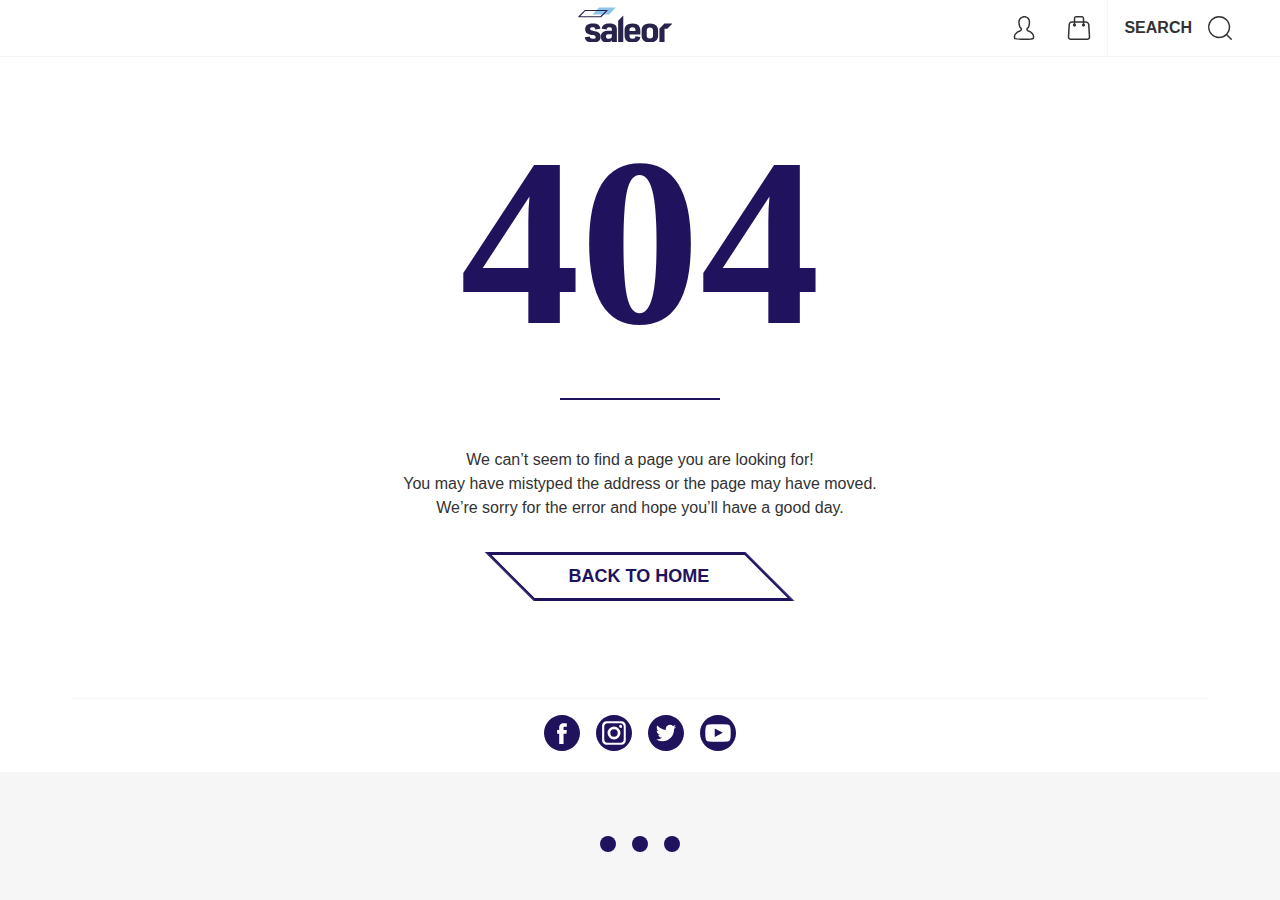
<file: index.html>
<!DOCTYPE html>
<html>
  <head>
    <meta charset="UTF-8" />
    <title>Saleor</title>
    <meta name="viewport" content="width=device-width, initial-scale=1.0" />
    <link rel="preconnect" href="https://testing-delme.herokuapp.com/graphql/" />
    <link
      rel="preconnect"
      href="https://rsms.me/inter/inter.css"
      rel="stylesheet"
    />
    <script>
      if (window.Cypress) {
        window.__REACT_DEVTOOLS_GLOBAL_HOOK__ =
          window.parent.__REACT_DEVTOOLS_GLOBAL_HOOK__;
      }
    </script>
  <link rel="shortcut icon" href="/images/favicons/favicon.ico"><link rel="icon" type="image/png" sizes="16x16" href="/images/favicons/favicon-16x16.png"><link rel="icon" type="image/png" sizes="32x32" href="/images/favicons/favicon-32x32.png"><link rel="manifest" href="/images/favicons/manifest.json"><meta name="mobile-web-app-capable" content="yes"><meta name="theme-color" content="#ddd"><meta name="application-name" content="Saleor"><link rel="apple-touch-icon" sizes="57x57" href="/images/favicons/apple-touch-icon-57x57.png"><link rel="apple-touch-icon" sizes="60x60" href="/images/favicons/apple-touch-icon-60x60.png"><link rel="apple-touch-icon" sizes="72x72" href="/images/favicons/apple-touch-icon-72x72.png"><link rel="apple-touch-icon" sizes="76x76" href="/images/favicons/apple-touch-icon-76x76.png"><link rel="apple-touch-icon" sizes="114x114" href="/images/favicons/apple-touch-icon-114x114.png"><link rel="apple-touch-icon" sizes="120x120" href="/images/favicons/apple-touch-icon-120x120.png"><link rel="apple-touch-icon" sizes="144x144" href="/images/favicons/apple-touch-icon-144x144.png"><link rel="apple-touch-icon" sizes="152x152" href="/images/favicons/apple-touch-icon-152x152.png"><link rel="apple-touch-icon" sizes="167x167" href="/images/favicons/apple-touch-icon-167x167.png"><link rel="apple-touch-icon" sizes="180x180" href="/images/favicons/apple-touch-icon-180x180.png"><link rel="apple-touch-icon" sizes="1024x1024" href="/images/favicons/apple-touch-icon-1024x1024.png"><meta name="apple-mobile-web-app-capable" content="yes"><meta name="apple-mobile-web-app-status-bar-style" content="black-translucent"><meta name="apple-mobile-web-app-title" content="Saleor"><link rel="apple-touch-startup-image" media="(device-width: 320px) and (device-height: 480px) and (-webkit-device-pixel-ratio: 1)" href="/images/favicons/apple-touch-startup-image-320x460.png"><link rel="apple-touch-startup-image" media="(device-width: 320px) and (device-height: 480px) and (-webkit-device-pixel-ratio: 2)" href="/images/favicons/apple-touch-startup-image-640x920.png"><link rel="apple-touch-startup-image" media="(device-width: 320px) and (device-height: 568px) and (-webkit-device-pixel-ratio: 2)" href="/images/favicons/apple-touch-startup-image-640x1096.png"><link rel="apple-touch-startup-image" media="(device-width: 375px) and (device-height: 667px) and (-webkit-device-pixel-ratio: 2)" href="/images/favicons/apple-touch-startup-image-750x1294.png"><link rel="apple-touch-startup-image" media="(device-width: 414px) and (device-height: 736px) and (orientation: landscape) and (-webkit-device-pixel-ratio: 3)" href="/images/favicons/apple-touch-startup-image-1182x2208.png"><link rel="apple-touch-startup-image" media="(device-width: 414px) and (device-height: 736px) and (orientation: portrait) and (-webkit-device-pixel-ratio: 3)" href="/images/favicons/apple-touch-startup-image-1242x2148.png"><link rel="apple-touch-startup-image" media="(device-width: 768px) and (device-height: 1024px) and (orientation: landscape) and (-webkit-device-pixel-ratio: 1)" href="/images/favicons/apple-touch-startup-image-748x1024.png"><link rel="apple-touch-startup-image" media="(device-width: 768px) and (device-height: 1024px) and (orientation: portrait) and (-webkit-device-pixel-ratio: 1)" href="/images/favicons/apple-touch-startup-image-768x1004.png"><link rel="apple-touch-startup-image" media="(device-width: 768px) and (device-height: 1024px) and (orientation: landscape) and (-webkit-device-pixel-ratio: 2)" href="/images/favicons/apple-touch-startup-image-1496x2048.png"><link rel="apple-touch-startup-image" media="(device-width: 768px) and (device-height: 1024px) and (orientation: portrait) and (-webkit-device-pixel-ratio: 2)" href="/images/favicons/apple-touch-startup-image-1536x2008.png"><link rel="icon" type="image/png" sizes="228x228" href="/images/favicons/coast-228x228.png"><meta name="msapplication-TileColor" content="#ddd"><meta name="msapplication-TileImage" content="/images/favicons/mstile-144x144.png"><meta name="msapplication-config" content="/images/favicons/browserconfig.xml"><link rel="yandex-tableau-widget" href="/images/favicons/yandex-browser-manifest.json"><link href="/app.efc6f837e52ebf80128b.css" rel="stylesheet"></head>

  <body>
    <div id="root"></div>
    <div id="modal-root"></div>
  <script type="text/javascript" src="/js/app.94bca0d6c84131d624f2.js"></script></body>
</html>
</file>
<file: app.efc6f837e52ebf80128b.css>
button.button{background-color:#51e9d2;transform:skew(45deg);padding:0.9rem 3.7rem;border:none;box-shadow:-5px 5px 14px 0px rgba(0,0,0,0.2);transition:.3s;outline:none;font-family:"Inter",sans-serif;cursor:pointer}@media (max-width: 540px){button.button{padding:0.9rem 1rem;width:88%;max-width:88%}}button.button>span{display:inline-block;color:#fff;font-size:1.125rem;text-transform:uppercase;font-weight:600;line-height:1.25rem;transform:skew(-45deg)}button.button:hover{background-color:#55c4b3}button.button:active{box-shadow:-3px 3px 14px 0px rgba(129,67,67,0.2)}button.button.secondary{background-color:#fff;box-shadow:inset 0px 0px 0px 3px #21125e;border-left:1px solid #21125e;border-right:1px solid #21125e}button.button.secondary *{color:#21125e}button.button.secondary:hover{background-color:#21125e}button.button.secondary:hover *{color:#fff}button.button.secondary:active{background-color:#190c4e}button.button:disabled{background-color:#c4c4c4}button.button:disabled,button.button:disabled:hover{cursor:default}



.carousel__control{padding:0.2rem 0.5rem;background-color:#fff;box-shadow:0px 0px 10px 0px rgba(0,0,0,0.25)}.carousel__control:hover{cursor:pointer}.carousel__control--right{margin-right:-1.3rem}@media (max-width: 1140px){.carousel__control--right{margin-right:0}}.carousel__control--right svg{transform:rotate(180deg);margin-top:0.5rem}.carousel__control--left{margin-left:-1.3rem}@media (max-width: 1140px){.carousel__control--left{margin-left:0}}.carousel__control--left svg{margin-top:0.4rem}.carousel .slider-slide{text-align:center}

.checkout-login{margin:10rem 0;display:flex}@media (max-width: 992px){.checkout-login{display:block;margin:2rem 0}}.checkout-login h3{margin-bottom:1rem}.checkout-login__guest{width:50%;padding:0 4rem}@media (max-width: 992px){.checkout-login__guest{width:60%;margin:0 auto 4rem;padding:0 1rem}}@media (max-width: 540px){.checkout-login__guest{width:100%;padding:0 0 4rem}}.checkout-login__guest p{color:#7d7d7d}.checkout-login__guest button{margin:2rem 0 2rem 2rem}.checkout-login__user{width:50%;padding:0 4rem}@media (max-width: 992px){.checkout-login__user{width:60%;margin:0 auto;padding:0 1rem}}@media (max-width: 540px){.checkout-login__user{width:100%;padding:0}}.checkout-login__user .input{margin-bottom:1rem}


.dropdown-component .dropdown__control{border:none;background:transparent}.dropdown-component .dropdown__control--is-focused{box-shadow:none}.dropdown-component .dropdown__menu{border-radius:0}.dropdown-component .dropdown__indicator-separator{display:none}.dropdown-component .dropdown__dropdown-indicator{background:url(/images/arrow.svg);background-repeat:no-repeat;background-position:center}.dropdown-component .dropdown__dropdown-indicator svg{display:none}.dropdown-component .dropdown__option--is-focused,.dropdown-component .dropdown__option--is-selected,.dropdown-component .dropdown__option:active{background-color:#f1f5f5;color:#323232}

@keyframes firstItem{0%{left:0}12.5%{left:2rem}25%{left:4rem}37.5%{left:2rem}50%{left:0}100%{left:0}}@keyframes secondItem{0%{left:2rem}12.5%{left:2rem}25%{left:4rem}37.5%{left:2rem}62.5%{left:2rem}75%{left:0}87.5%{left:2rem}100%{left:2rem}}@keyframes thirdItem{0%{left:4rem}50%{left:4rem}62.5%{left:2rem}75%{left:0}87.5%{left:2rem}100%{left:4rem}}.loader{display:flex;align-items:center;width:100%;height:100%;padding:1rem 0}.loader__items{position:relative;width:5rem;height:1rem;margin:0 auto}.loader__items span{background-color:#21125e;width:1rem;height:1rem;border-radius:1rem;position:absolute}.loader__items span:nth-child(1){left:0;animation:firstItem 2s infinite;animation-timing-function:linear}.loader__items span:nth-child(2){left:2rem;animation:secondItem 2s infinite;animation-timing-function:linear}.loader__items span:nth-child(3){right:0;animation:thirdItem 2s infinite;animation-timing-function:linear}

.login-form .input{margin-bottom:1rem}.login-form__button{margin-top:2rem;padding:0 1.5rem;text-align:center}

.menu-dropdown{position:relative}.menu-dropdown__body{display:none;position:absolute;right:1rem;top:1.5rem;box-shadow:0px 6px 15px 3px rgba(0,0,0,0.25);background-color:#fff;padding:1rem;width:15rem}.menu-dropdown__body__rightdown{right:0rem !important;left:1rem !important}.menu-dropdown__body--visible{display:block;z-index:2}.menu-dropdown__body ul{display:flex;flex-direction:column;font-style:normal;font-weight:normal;line-height:2rem;align-items:flex-start}.menu-dropdown__body ul li{width:80%}

.message{width:25rem;padding:1.5rem;background-color:#fff;box-shadow:0px 6px 15px 3px rgba(0,0,0,0.25);position:fixed;bottom:1rem;right:1rem;border-left:0.3rem solid #55c4b3}.message--hidden{display:none}.message__status-success{border-color:#3ed256}.message__status-error{border-color:#fe6e76}.message__title{text-transform:uppercase;font-weight:600;margin:0 1.5rem 0 0}.message__content{margin:1rem 0 0}.message__close-icon{position:absolute;top:1.8rem;right:1.5rem;transition:0.3s}.message__close-icon svg *{transition:0.3s}.message__close-icon:hover svg *{fill:#c4c4c4}

.not-found-page{display:flex;align-items:center;justify-content:center;flex-direction:column;text-align:center;padding:2rem 1rem}.not-found-page__header{font-size:15rem;font-family:"Montserrat";font-weight:900;line-height:100%;color:#21125e;padding-bottom:20px}@media (max-width: 540px){.not-found-page__header{font-size:9rem}}.not-found-page__ruler{background:#21125e;min-width:10rem;height:2px;margin-top:1rem;margin-bottom:3rem}@media (max-width: 540px){.not-found-page__message p{display:inline}}.not-found-page__button{margin:2rem 0;min-width:88%}

.password-reset-form .input{margin:1rem 0 2rem}.password-reset-form__button{text-align:center;margin:2rem 0 2rem 2rem}

.order-details h3{font-weight:600;margin:2.5rem 0 .5rem}.order-details__link{text-decoration:underline;font-size:.875rem;color:#7d7d7d;margin-top:2rem;display:inline-block}@media (min-width: 540px){.order-details__link{margin-top:2.5rem}}.order-details__header{display:flex;justify-content:space-between}.order-details__header-menu{display:flex;align-items:center}.order-details__status{color:#7d7d7d}.order-details__summary{margin-top:1.5rem}.order-details__summary h4{border-bottom:1px solid #f6f6f6;font-weight:600;margin-bottom:1rem;padding-bottom:1rem;text-transform:uppercase}@media (min-width: 540px){.order-details__summary{display:grid;grid-template-columns:1fr 1fr 1fr}}

.address-book-container{width:100%}

.account{display:flex;flex-direction:row;flex-wrap:nowrap;align-items:stretch;margin-bottom:2rem}@media screen and (max-width: 540px){.account{flex-direction:column}}.account__menu{width:360px;margin-right:2rem}.account__content{width:100%}

.article-page__container{column-gap:1.5rem;display:grid;grid-template-columns:repeat(3, 1fr);margin:60px 0}@media (max-width: 992px){.article-page__container{display:block}}.article-page__header{text-align:center;padding-top:4.5rem;padding-bottom:4.5rem;background-size:cover;background-color:rgba(33,18,94,0.15);background-blend-mode:multiply}.article-page__header__title{background-color:#fff;display:inline-block;transform:skew(45deg);padding:1.5vw 9vw}.article-page__header__title h1{display:inline-block;transform:skew(-45deg);font-weight:600;text-transform:uppercase;color:#21125e;font-size:8vw;font-weight:900}@media (min-width: 540px){.article-page__header__title h1{font-size:4vw}}.article-page__content{grid-column-end:span 2}.article-page__content h1,.article-page__content h2,.article-page__content h3{font-weight:600}.article-page__content h2{font-size:1.5rem;margin-bottom:1.5rem}.article-page__content h3{font-size:1.2rem;margin-bottom:1rem}.article-page__content img{max-width:100%}.article-page__content ol,.article-page__content ul{margin:1.875rem auto;padding-left:0;font-size:1.125rem;line-height:1.7;list-style:none}.article-page__content ol li,.article-page__content ul li{padding-left:1.3rem;margin-left:0.3rem;margin-bottom:1rem}.article-page__content ol{position:relative;counter-reset:my-awesome-counter}.article-page__content ol li{counter-increment:my-awesome-counter}.article-page__content ol li:before{content:counter(my-awesome-counter) ".";color:#06847b;position:absolute;left:0}.article-page__content ul{list-style:none}.article-page__content ul li{position:relative}.article-page__content ul li:before{position:absolute;top:0.7rem;left:0;content:"";display:inline-block;width:0.375rem;height:0.375rem;border-radius:50%;background-color:#06847b}.article-page__content ul li:last-child{margin-bottom:0}.article-page__content blockquote{position:relative;font-size:1.125rem;font-style:italic;background-color:#f1f5f5;border-left:0.5rem solid #06847b;margin:1.875rem auto;padding:3.75rem 2.5rem 3rem 2.5rem}.article-page__content blockquote:before{content:"";display:block;position:absolute;height:1.5rem;width:1.44rem;top:1.56rem;background-image:url(/images/quote-icon.svg);background-repeat:no-repeat;background-size:contain}@media (max-width: 992px){.article-page__navigation{margin-bottom:2rem}}.article-page__navigation-element{font-family:"Montserrat";font-size:1.5rem;font-weight:600;text-transform:uppercase}.article-page__navigation-element--active a{display:inline-block;position:relative}.article-page__navigation-element--active a:before{background-color:#51e9d2;content:"";height:7px;left:0;position:absolute;top:6px;transform:skew(45deg);width:100%;z-index:-1}

.category__header{text-align:center;padding-top:4.5rem;padding-bottom:4.5rem;background-size:cover;background-color:rgba(33,18,94,0.15);background-blend-mode:multiply}.category__header__title{background-color:#fff;display:inline-block;transform:skew(-45deg);padding:1.5vw 9vw}.category__header__title h1{display:inline-block;transform:skew(45deg);font-weight:600;text-transform:uppercase;color:#21125e;font-size:8vw;font-weight:900}@media (min-width: 540px){.category__header__title h1{font-size:4vw}}

.home-page__hero{background-color:rgba(33,18,94,0.15);background-blend-mode:multiply;background-size:cover;background-position:center;text-align:center;padding:12rem 0}.home-page__hero-text{overflow:hidden}@media (max-width: 540px){.home-page__hero{align-items:center;display:flex;flex-direction:column;height:calc(100vh - 56px);justify-content:space-between;padding:1rem}.home-page__hero-text{margin-top:5rem;width:100%}.home-page__hero-action{margin-bottom:3rem;width:100%}}.home-page__hero__title{background-color:#fff;display:inline-block;transform:skew(45deg);padding:1rem 3rem;margin-bottom:.5rem}@media (max-width: 540px){.home-page__hero__title{padding:0.6rem 1rem;width:calc(100% - 4rem)}}.home-page__hero__title h1{display:inline-block;transform:skew(-45deg);font-weight:600;text-transform:uppercase;color:#21125e;font-size:4rem;font-weight:900}@media (max-width: 540px){.home-page__hero__title h1{font-size:1.125rem}}@media (min-width: 540px) and (max-width: 992px){.home-page__hero__title h1{font-size:48px}}.home-page__categories{margin-bottom:2rem}.home-page__categories h3{text-transform:uppercase;font-weight:600;margin-bottom:1rem}.home-page__categories__list{display:grid;grid-template-columns:1fr;grid-gap:2rem}@media (min-width: 540px){.home-page__categories__list{grid-template-columns:1fr 1fr}.home-page__categories__list>div:nth-child(3){grid-column:3 / 1}.home-page__categories__list>div:nth-child(n+4){display:none}}.home-page__categories__list a{text-decoration:none;color:#323232}.home-page__categories__list a h3{text-transform:uppercase;font-weight:600}.home-page__categories__list a h3:after{content:url(/images/carousel-arrow.svg);display:inline-block;transform:rotate(180deg);margin-left:1rem}.home-page__categories__list__image{width:100%;height:30rem;background-size:cover;background-position:center;margin-bottom:1rem}.home-page__categories__list__image--no-photo{background-color:#f1f5f5;background-repeat:no-repeat;background-size:contain}

.product-page{background-color:#fff}.product-page .breadcrumbs{background-color:#fff;padding:.5rem 1rem .5rem 1.5rem;margin-top:2rem}.product-page__product{display:flex;margin-top:1rem;padding-bottom:5rem}@media (max-width: 540px){.product-page__product{display:block;margin-bottom:2rem}}.product-page__product__description{width:100%;min-height:10rem;margin-bottom:9rem}.product-page__product__info{flex-grow:1;width:30%;position:relative}@media (max-width: 992px){.product-page__product__info{width:30%}}@media (max-width: 540px){.product-page__product__info{width:100%}}@media (min-width: 540px){.product-page__product__info>div{padding-right:1rem}}.product-page__product__info--fixed{top:0;position:sticky;width:auto}@media (min-width: 1140px){.product-page__product__info--fixed{width:calc(1140px * 30 / 100)}}.product-page__product__gallery{flex-grow:2;width:60%;padding:0 1rem 0 0;box-sizing:border-box}@media (max-width: 992px){.product-page__product__gallery{width:50%}}@media (max-width: 540px){.product-page__product__gallery{width:100%;padding:0;margin-bottom:2rem;padding:0}}.product-page__product__gallery__nav li{display:inline-block;padding:.5rem}.product-page__product__gallery__nav li span{width:.5rem;height:.5rem;border:1px solid #c4c4c4;border-radius:.5rem;display:block}.product-page__product__gallery__nav li.active span{background-color:#51e9d2;border-color:#51e9d2}.product-page__other-products{background-color:#fff;padding:4rem 0}.product-page__other-products__title{text-transform:uppercase;font-weight:600;margin-bottom:2rem}

.search-page__header{background-color:#190c4e;padding:4rem 0}.search-page__header__input .input__label{text-transform:uppercase;font-size:1.5rem;font-weight:900}.search-page__header__input .input__field{border:none;box-shadow:none;border-bottom:1px solid #fff;font-size:4rem;padding:.5rem 0;color:#fff;text-transform:uppercase;font-weight:900}.search-page__header__input .input__field:focus{box-shadow:none;color:#fff}

.price-filter{position:relative}.price-filter__dropdown{display:none;position:absolute;background-color:#fff;border:1px solid #21125e;box-shadow:0 0 0 1px #21125e;padding:1rem;width:20rem;justify-content:space-between;z-index:2}.price-filter__dropdown--visible{display:flex}.price-filter__dropdown .input{width:8rem}

.product-description h3{text-transform:uppercase;font-weight:600;margin-bottom:1rem}.product-description h4{font-weight:600;margin-bottom:1rem}.product-description__about{margin:2rem 0}.product-description__about h4{font-weight:600;color:#c4c4c4;border-bottom:1px solid #c4c4c4;padding-bottom:.5rem;margin-bottom:.5rem}.product-description__about p{font-size:.875rem}.product-description__about img{max-width:100%}.product-description__undiscounted_price{text-decoration:line-through;color:#c4c4c4;font-size:.875rem;font-weight:regular}.product-description__action{min-height:49px}.product-description__action--fade{background-color:#55c4b3}.product-description__action--fade-enter{opacity:0}.product-description__action--fade-enter.product-description__action--fade-enter-active{opacity:1;transition:opacity 200ms ease-in}.product-description__action--fade-leave{opacity:1}.product-description__action--fade-leave.product-description__action--fade-leave-active{opacity:0;display:none;transition:opacity 200ms ease-out}.product-description__selected-attributes{font-size:.875rem;margin-top:20px}.product-description__selected-attributes>span:first-child{color:#7d7d7d}.product-description__variant-picker{display:grid;margin-top:20px}.product-description__variant-picker .react-select-wrapper,.product-description__variant-picker .input{width:50%;margin-bottom:1rem}.product-description__variant-picker__quantity{display:flex}.product-description__variant-picker__quantity .input{margin-left:2rem;max-width:6rem}.product-description__variant-picker__quantity .input .input__field{max-width:100%}.product-description__error-message{color:#fe6e76}.product-description__quantity-input{margin-top:20px;padding-top:20px}

.product-list-item{text-align:center}.product-list-item__title{text-transform:uppercase;font-weight:600;margin-top:1rem;text-align:left}.product-list-item__undiscounted_price{text-decoration:line-through;color:#c4c4c4;font-size:.875rem;font-weight:regular}.product-list-item__category{color:#c4c4c4;text-align:left}.product-list-item__price{font-weight:600;margin:1rem 0 0;text-align:left}.product-list-item__image{background-color:#f1f5f5;display:flex;height:350px;justify-content:center}.product-list-item__image img{object-fit:contain;max-width:100%}@media (max-width: 540px){.product-list-item__image{height:210px}}

.react-select-wrapper{position:relative}.react-select-wrapper .input__label{background-color:#fff;font-size:.75rem;left:17px;top:0}.react-select-wrapper--grey .input__label,.react-select-wrapper--grey .react-select__control{background-color:#f1f5f5}.react-select-wrapper .react-select__control{border-radius:0;border-color:#21125e}.react-select-wrapper .react-select__control:hover{border-color:#21125e}.react-select-wrapper .react-select__control--is-focused{box-shadow:0 0 0 1px #21125e}.react-select-wrapper .react-select__placeholder{font-weight:600;color:#7d7d7d}.react-select-wrapper .react-select__value-container{padding:.5rem 1rem}.react-select-wrapper .react-select__indicator-separator{display:none}.react-select-wrapper .react-select__dropdown-indicator{background:url(/images/arrow.svg);background-repeat:no-repeat;background-position:center;margin-right:1rem}.react-select-wrapper .react-select__dropdown-indicator svg{display:none}.react-select-wrapper .react-select__menu{margin-top:0;border-radius:0;box-shadow:0 0 0 1px #21125e;border:1px solid #21125e;z-index:2}.react-select-wrapper .react-select__menu-list{box-shadow:0px 6px 10px 0px rgba(0,0,0,0.15);padding-bottom:0;padding-top:0}.react-select-wrapper .react-select__menu-list div{padding:1rem 1.5rem;width:auto;position:relative}.react-select-wrapper .react-select__menu-list div:not(:last-child)::after{background-color:#c4c4c4;bottom:0;content:"";height:1px;left:1rem;position:absolute;width:calc(100% - 2rem)}.react-select-wrapper .react-select__option:hover{cursor:pointer;background-color:rgba(33,18,94,0.1)}.react-select-wrapper .react-select__option--is-focused{background-color:#fff}.react-select-wrapper .react-select__option--is-selected,.react-select-wrapper .react-select__option--is-focused .react-select-wrapper .react-select__option--is-selected,.react-select-wrapper .react-select__option:active{background-color:#f1f5f5;color:#323232}

.social-icon{padding:1rem .5rem}.social-icon svg *{transition:0.3s}.social-icon:hover svg *{fill:#51e9d2}

.input{box-sizing:border-box;margin-bottom:1rem}.input__content{position:relative}.input__field{display:block;width:100%;border-radius:0;padding:0.8rem 1rem;font-size:1rem;color:#323232;border:1px solid #21125e;outline:none;box-shadow:0 0 0 1px #fff;background-color:transparent}.input__field:focus,.input__field:not([value=""]){box-shadow:0 0 0 1px #21125e}.input__field:focus+.input__label,.input__field:not([value=""])+.input__label{background-color:#fff;font-size:.75rem;left:17px;top:0}.input__field:-webkit-autofill{box-shadow:0 0 0 1px #21125e}.input__field:-webkit-autofill+.input__label{font-size:.75rem;left:17px;top:0}.input__field--grey:focus+.input__label,.input__field--grey:not([value=""])+.input__label{background-color:#f1f5f5}.input__field--grey:-webkit-autofill+.input__label{background-color:#f1f5f5}.input__field:not([value=""])+.input__label{color:#323232}.input__field:focus+.input__label{color:#21125e}.input__field:hover{box-shadow:0 0 0 1px #21125e;color:#21125e;transition:all 0.3s ease}.input__field:hover+.input__label{color:#21125e}.input__field--error{border:1px solid #fe6e76}.input__field--error+.input__label{color:#fe6e76}.input__field--error:focus{box-shadow:0 0 0 1px #fe6e76}.input__field--left-icon{padding-left:3rem}.input__label{display:inline-block;position:absolute;color:#7d7d7d;top:50%;left:0.8rem;transform:translate(0, -50%);padding:0 6px;z-index:1;pointer-events:none;transition:all 0.4s ease}.input__label--focus{background-color:#fff;font-size:.75rem;left:17px;top:0}.input__error{color:#fe6e76;font-size:.75rem}.input__help-text{color:#7d7d7d;font-size:.75rem}.input__icon-left{position:absolute;left:1rem;z-index:100;transform:translate(0, 105%)}.input__icon-right{position:absolute;z-index:100;right:1rem;transform:translate(0, 60%)}

.address-summary{color:#7d7d7d;line-height:1.5;font-size:.875rem}.address-summary strong{font-weight:600;display:inline-block;padding-bottom:.5rem}

@media (max-width: 992px){.cart-table td:last-child,.cart-table th:last-child{text-align:right}}.cart-table-row--processing td{position:relative}.cart-table-row--processing td::after{background-color:rgba(255,255,255,0.65);position:absolute;content:"";width:100%;height:100%;left:0;top:0}.cart-table__cost{color:#323232;font-weight:600;text-transform:uppercase}.cart-table__quantity-header{text-align:center}.cart-table__quantity-cell{text-align:center}.cart-table__quantity-cell div{align-items:center;display:flex;justify-content:space-around}@media (max-width: 540px){.cart-table__quantity-cell div{flex-direction:column-reverse}}.cart-table__quantity-cell div.disabled{opacity:0.8}.cart-table__quantity-cell div.disabled:hover svg{cursor:default}.cart-table__quantity-cell>div{padding:.5rem}.cart-table svg:hover{cursor:pointer}.cart-table__thumbnail div{display:flex;align-items:center}.cart-table__thumbnail img{width:50px;height:auto}.cart-table__checkout-action{text-align:right;margin:0 2rem 3rem 0}@media (max-width: 540px){.cart-table__checkout-action{text-align:center}}.cart-table__empty{text-align:center;padding:5rem 0}.cart-table__empty h4{font-weight:600;text-transform:uppercase;margin-bottom:1rem}.cart-table__empty p{color:#c4c4c4}.cart-table__empty__action{text-align:center;margin-top:1rem}

.products-featured{padding:2rem 0 4rem}.products-featured h3{font-weight:600;margin-bottom:2rem;text-transform:uppercase}.products-featured a{color:#323232;display:inline-block;max-width:255px;text-decoration:none}

.product-filters{background-color:#f6f6f6}.product-filters__grid{display:grid;grid-template-columns:repeat(4, 1fr);grid-gap:2rem;padding:1rem 0}@media (max-width: 992px){.product-filters__grid{grid-template-columns:repeat(2, 1fr)}}@media (max-width: 540px){.product-filters__grid{grid-template-columns:1fr}}

.breadcrumbs{display:inline-flex;flex-wrap:wrap;margin:1rem 0}.breadcrumbs li:not(:last-of-type):after{content:url(/images/breadcrumbs-arrow.svg);display:inline-block;margin:0 .5rem}.breadcrumbs li a{color:#7d7d7d;text-decoration:none;vertical-align:middle;transition:0.3s}.breadcrumbs li a:hover,.breadcrumbs li a:focus{color:#21125e}.breadcrumbs__active a{color:#323232;font-weight:600}.breadcrumbs__active a:hover{color:#323232}

.footer__favicons{border-top:1px solid #f6f6f6;display:flex;justify-content:center}.footer__menu{background-color:#f6f6f6;padding:3rem 0 2rem}.footer__menu .container{display:flex;flex-wrap:wrap}.footer__menu .container div:not(:last-of-type){padding-right:3rem}.footer__menu-section-header{font-weight:600;margin-bottom:1rem}.footer__menu-section-content p{font-weight:600;margin-bottom:1rem;font-size:.875rem;color:#c4c4c4}.footer__menu-section-content p a{text-decoration:none;color:#c4c4c4}.footer-nav{background-color:#f6f6f6;padding:3rem 0 2rem}.footer-nav .container{display:flex;flex-wrap:wrap}.footer-nav .container div:not(:last-of-type){padding-right:3rem}.footer-nav__section-header{font-weight:600;margin-bottom:1rem;text-transform:uppercase}.footer-nav__section-content p{margin-bottom:1rem;font-size:.875rem;color:#c4c4c4}.footer-nav__section-content p a{text-decoration:none;color:#c4c4c4}

.main-menu{align-items:center;align-items:stretch;background-color:#fff;border-bottom:1px solid #f6f6f6;display:flex;flex-direction:row;height:3.55rem;position:relative}.main-menu__left{flex-basis:calc(50% - 2rem)}@media (min-width: 540px){.main-menu__left{flex-basis:calc(50% - 4rem)}}.main-menu__left ul{display:flex;align-items:center;height:100%}.main-menu__right{flex-basis:calc(50% - 2rem)}@media (min-width: 540px){.main-menu__right{flex-basis:calc(50% - 4rem)}}.main-menu__right ul{display:flex;justify-content:flex-end;align-items:center}.main-menu__center{align-self:center}.main-menu__center svg{width:4rem}@media (min-width: 540px){.main-menu__center svg{width:6rem}}.main-menu__item{font-weight:600;height:100%;text-transform:uppercase}.main-menu__item a{text-decoration:none;color:#323232;position:relative;transition:0.3s}.main-menu__item a:hover{color:#51e9d2}.main-menu__hamburger{border-right:1px solid #f6f6f6;cursor:pointer;padding:1rem}.main-menu__hamburger--hover{display:none}.main-menu__hamburger:hover .main-menu__hamburger--icon{display:none}.main-menu__hamburger:hover .main-menu__hamburger--hover{display:block}.main-menu__hamburger svg{vertical-align:bottom}.main-menu__item,.main-menu__hamburger{align-items:center;display:flex;flex-direction:column;justify-content:center}.main-menu__icon{padding:0 1rem;cursor:pointer}.main-menu__icon svg *{transition:0.3s}.main-menu__icon:hover svg *{fill:#51e9d2}.main-menu__icon svg{vertical-align:bottom}.main-menu__cart{position:relative}.main-menu__cart__quantity{position:absolute;top:-0.3rem;right:0.6rem;background-color:#21125e;border-radius:1rem;padding:0 0.3rem;min-width:1rem;height:1rem;color:#fff;font-size:.875rem;text-align:center;line-height:1rem;transition:0.3s}.main-menu__user--active *{fill:#51e9d2;fill-rule:inherit}.main-menu__dropdown{text-transform:uppercase;font-weight:600}.main-menu__dropdown li{cursor:pointer;margin:0 auto}.main-menu__dropdown li:hover{color:#c4c4c4}.main-menu__dropdown li:not(:last-of-type){border-bottom:1px solid #f6f6f6}.main-menu__offline{line-height:24px;padding:1rem}.main-menu__offline span{text-transform:uppercase;font-weight:600;vertical-align:bottom}.main-menu__search{padding:1rem;cursor:pointer;line-height:24px;transition:0.3s}@media (min-width: 992px){.main-menu__search{border-left:1px solid #f6f6f6}}.main-menu__search svg *{transition:0.3s}.main-menu__search:hover{color:#51e9d2}.main-menu__search:hover svg *{fill:#51e9d2}.main-menu__search span{text-transform:uppercase;font-weight:600;margin-right:1rem}.main-menu__search div{display:inline-block}.main-menu__search svg{vertical-align:bottom}.main-menu__nav-dropdown{padding:0 1.5rem}.main-menu__nav-dropdown--active{background-color:#f1f5f5}.main-menu__nav-dropdown>li:first-child{text-align:center}.main-menu__nav-dropdown__body{background:#fff;border-top-color:#f6f6f6;border-top-style:solid;border-top-width:1px;display:none;left:0;padding:2rem;position:absolute;top:100%;width:100%;z-index:3}.main-menu__nav-dropdown__body--visible{display:block}.main-menu__nav-dropdown__body li *,.main-menu__nav-dropdown__body ul *{display:block !important}.main-menu__nav-dropdown__body>ul>li{align-self:flex-start;margin-left:2rem;position:relative;width:188px}.main-menu__nav-dropdown__body>ul>li>a{font-size:1rem;position:relative;text-transform:uppercase;padding-bottom:9px;margin-bottom:3px}.main-menu__nav-dropdown__body>ul>li>ul>li:first-child{position:relative}.main-menu__nav-dropdown__body>ul>li>ul>li:first-child:before{background-color:#f1f5f5;content:"";height:1px;left:0;position:absolute;top:-3px;width:100%}.main-menu__nav-dropdown__body>ul>li ul a{font-size:.875rem;font-weight:normal;padding:6px 0;text-transform:capitalize}.main-menu__nav-dropdown__body>ul>li ul li>ul{margin-left:10px}

.side-nav{max-width:calc(100vw - 5rem);width:30rem}.side-nav__menu-item{border-bottom:1px solid #f6f6f6;display:grid;height:3.7rem}.side-nav__menu-item-link,.side-nav__menu-item-back span{align-items:center;color:#323232;display:flex;font-weight:600;padding:1rem;text-decoration:none;text-transform:uppercase;transition:0.3s}.side-nav__menu-item-link svg *,.side-nav__menu-item-back span svg *{fill:currentColor}.side-nav__menu-item-logo{align-self:center;padding:0.75rem 1rem}.side-nav__menu-item-logo svg{width:5rem}.side-nav__menu-item-link,.side-nav__menu-item-more,.side-nav__menu-item-back,.side-nav__menu-item-close{transition:0.3s}.side-nav__menu-item-link:hover,.side-nav__menu-item-more:hover,.side-nav__menu-item-back:hover,.side-nav__menu-item-close:hover{color:#51e9d2}.side-nav__menu-item-link svg *,.side-nav__menu-item-more svg *,.side-nav__menu-item-back svg *,.side-nav__menu-item-close svg *{fill:currentColor}.side-nav__menu-item-close:hover,.side-nav__menu-item-more:hover,.side-nav__menu-item-back:hover{cursor:pointer}.side-nav__menu-item-more{align-self:center;padding:1.25rem 1.75rem}.side-nav__menu-item-back svg{margin-right:1rem}.side-nav__menu-item-close{align-items:center;display:flex;height:3.7rem;justify-content:center}.side-nav__menu-item-close span{background-color:currentColor;border-radius:1px;height:3px;width:24px}.side-nav__menu-item-close:hover{color:#51e9d2}.side-nav__menu-item--has-subnavigation,.side-nav__menu-item--parent{grid-template-columns:1fr 3.7rem}.side-nav__menu-item--parent{color:#c4c4c4}.side-nav__menu-item--parent a{color:inherit}

.cart{width:25rem;max-width:100vw}.cart .overlay__header{justify-content:initial}.cart .overlay__header__close-icon{margin-left:auto}.cart__list{padding:0 1rem;height:calc(100vh - 17.5rem);overflow:auto}.cart__list__item{padding:1rem 0;border-bottom:1px solid #f6f6f6;display:flex;align-content:stretch}.cart__list__item img{max-width:6.25rem;height:6.25rem}.cart__list__item__details{width:100%;padding:0 1rem}.cart__list__item__details p{font-weight:600;text-transform:uppercase;line-height:1.5}.cart__list__item__details__variant{display:flex;justify-content:space-between;margin-top:.5rem}.cart__list__item__details__variant span{color:#c4c4c4;font-size:.875rem}.cart__list__item__details__delete-icon{background-color:#f6f6f6;border-radius:1rem;width:1.5rem;height:1.5rem;text-align:center;line-height:1.5rem;margin-top:.5rem;cursor:pointer}.cart__list__item__details__delete-icon svg *{transition:0.3s}.cart__list__item__details__delete-icon:hover svg *{fill:#51e9d2}.cart__footer{background-color:#f6f6f6;padding:1rem;position:absolute;bottom:0;width:25rem}.cart__footer__price{display:flex;padding-bottom:1rem;margin-bottom:1rem;text-transform:uppercase;font-weight:600;justify-content:space-between;border-bottom:1px solid #c4c4c4}.cart__footer__button{margin:1.3rem auto 1.3rem;text-align:center}.cart__footer__button button{width:85%}.cart__empty{padding:2rem 1rem}.cart__empty h4{font-weight:600;text-transform:uppercase;margin-bottom:1rem}.cart__empty p{color:#c4c4c4}.cart__empty__action{text-align:center;margin-top:1rem}

.login{width:25rem;max-width:100vw}.login__tabs{display:flex}.login__tabs span{flex-grow:1;width:100%;background-color:#f6f6f6;text-transform:uppercase;font-weight:600;text-align:center;padding:1rem;border-bottom:1px solid #f6f6f6;cursor:pointer}.login__tabs span:first-of-type{border-right:1px solid #fff}.login__tabs span:last-of-type{border-left:1px solid #fff}.login__tabs span.active-tab{border-bottom:1px solid #51e9d2}.login__content{padding:1rem}.login__content .input{margin-bottom:1rem}.login__content__button{margin-top:2rem;padding:0 1.5rem;text-align:center}.login__content__password-reminder{color:#c4c4c4;font-size:.875rem;margin-top:2rem}

.overlay--modal{display:flex;overflow-y:auto}@media (min-width: 540px){.overlay--modal{align-items:center}}.overlay--modal .overlay__modal{background-color:#fff;display:flex;flex-direction:column;height:inherit;width:100%}@media (min-width: 540px){.overlay--modal .overlay__modal{height:auto;margin:0 auto;min-height:455px;width:555px}}.overlay--modal .overlay__modal .modal{display:flex;flex-direction:column;height:inherit;min-height:inherit}.overlay--modal .overlay__modal .modal a,.overlay--modal .overlay__modal .modal__action{color:#21125e;font-weight:bold;text-decoration:underline}.overlay--modal .overlay__modal .modal__title,.overlay--modal .overlay__modal .modal__body,.overlay--modal .overlay__modal .modal__footer{padding:1rem}.overlay--modal .overlay__modal .modal__title{align-items:center;border-bottom:1px #f1f5f5 solid;color:#323232;display:flex;font-weight:bold;text-transform:uppercase}.overlay--modal .overlay__modal .modal__title p{margin-right:auto}.overlay--modal .overlay__modal .modal__body{border-bottom:1px #c4c4c4 solid;flex:1}.overlay--modal .overlay__modal .modal__body__lead{color:rgba(50,50,50,0.6);font-size:1.5rem;font-weight:900;padding:1rem 0;text-transform:uppercase}.overlay--modal .overlay__modal .modal__footer{text-align:right}.overlay--modal .overlay__modal .modal__footer a{padding:1rem}.overlay--modal .overlay__modal .modal__button{box-shadow:none;margin:0 1rem;padding:0.1rem 2.7rem;width:auto}.overlay--modal .overlay__modal .modal__button span{font-size:1rem}.overlay--modal .overlay__modal .modal__action{display:inline-block;font-size:1rem;padding:0 1rem}.overlay--modal .overlay__modal .modal__close div,.overlay--modal .overlay__modal .modal__close svg{height:19px;width:19px}.overlay--modal .overlay__modal .modal__close:hover,.overlay--modal .overlay__modal .modal__action:hover{cursor:pointer}

.password-reset{width:25rem;max-width:100vw}.password-reset__content{padding:1rem}

.search{width:100vw}@media (min-width: 992px){.search{width:25rem}}.search--has-results{min-height:100vh}.search__input .input__icon-right svg *{fill:#51e9d2}.search__input .input__icon-left svg *{fill:#323232}.search__input .input__field{background-color:#f1f5f5;border:none;box-shadow:none;padding-bottom:1.2rem;padding-top:1.25rem;width:100%}.search__input .input__field:focus{box-shadow:none}.search__input .input__field::placeholder{text-transform:uppercase;font-size:1rem;color:#000}.search__products{background:#fff;overflow:auto;padding:.5rem 0;position:relative;right:0;transition:300ms;height:calc(100vh - 3rem)}@media (min-width: 992px){.search__products{right:-25rem}}.search__products--expanded{right:0}.search__products--not-found{padding:14px}.search__products__item{padding:.5rem 1rem}.search__products__item img{width:3.6rem;height:3.6rem;display:inline-block;margin-right:1rem;vertical-align:top}.search__products__item span{display:inline-block;width:calc(100% - 4.6rem)}.search__products__item h4{text-transform:uppercase;font-weight:600;padding:.25rem 0;color:#323232}.search__products__item p{color:#c4c4c4}.search__products__item:hover{background-color:#f6f6f6}.search__products__item ul{max-height:calc(100vh - 9rem)}.search__products__footer{position:fixed;bottom:0px;border-top:1px solid #f6f6f6;text-align:center;padding:1rem 0;background-color:#fff;width:100vw}@media (min-width: 992px){.search__products__footer{width:25rem}}

@keyframes sidenavLeftOpen{from{left:-100rem}to{left:0}}@keyframes sidenavRightOpen{from{right:-100rem}to{right:0}}.overlay{background-color:rgba(199,207,207,0.8);height:100%;min-height:100vh;position:fixed;top:0;transition:300ms;width:100%;z-index:2}.overlay--search,.overlay--main-menu-nav{top:3.55rem}.overlay--search .overlay__right{background-color:transparent;height:auto}.overlay--no-background{background-color:transparent}.overlay__left{position:fixed;min-height:100%;background-color:#fff;animation:sidenavLeftOpen 0.3s}.overlay__right{position:fixed;background-color:#fff;right:0;top:0;height:100%;animation:sidenavRightOpen 0.3s}.overlay__header{align-items:center;border-bottom:1px solid #f6f6f6;display:flex;flex:1;font-weight:600;height:3.6rem;justify-content:space-between;text-transform:uppercase}.overlay__header-text{margin:0 1rem;text-align:center}.overlay__header-text-items{color:#c4c4c4}.overlay__header__close-icon{cursor:pointer;margin:0 1rem}.overlay__header__close-icon:hover svg *,.overlay__header__close-icon:focus svg *{fill:#51e9d2}.overlay__header__close-icon div{display:flex}.overlay__header__cart-icon{margin:0 1rem}.overlay__header__cart-icon div{display:flex}.overlay__header__cart-icon div svg *{fill:#51e9d2}

.select{position:relative;margin-bottom:1rem}.select__title{display:block;position:relative;cursor:pointer;width:100%;border:1px solid #21125e}.select__title input{display:block;width:100%;padding:0.8rem 1rem;font-size:1rem;outline:none;border:none;background:transparent}.select__title input:active,.select__title input:focus,.select__title input::selection{background:transparent}.select__title:after{position:absolute;display:block;content:"";right:1rem;top:50%;transform:translateY(-50%);width:0.5rem;height:0.5rem;transition:all 0.3s ease;background:url(/images/arrow.svg);background-repeat:no-repeat;background-position:center}.select__container{position:relative}.select__options{border-radius:0;box-shadow:0 0 0 1px #21125e;border:1px solid #21125e;background-color:#fff;position:absolute;left:0;bottom:0.1rem;transform:translateY(100%);width:100%;min-width:80px;min-height:43px;max-height:40vh;opacity:0;z-index:-1;box-shadow:0px 6px 10px 0px rgba(0,0,0,0.15);overflow:auto}.select__options--open{opacity:1;z-index:2}.select__option{position:relative;padding:1rem 1.5rem}.select__option:not(:last-child)::after{background-color:#c4c4c4;bottom:0;content:"";height:1px;left:1rem;position:absolute;width:calc(100% - 2rem)}.select__option--disabled{color:#7d7d7d}.select__option:hover{cursor:pointer;background-color:rgba(33,18,94,0.1)}.select__option--selected,.select__option:focus,.select__option:active{background-color:#f1f5f5;color:#323232}.select__hidden{position:absolute;pointer-events:none;opacity:0;height:0;width:0}

.notification .message{position:relative;margin-bottom:0.5rem}

/* http://meyerweb.com/eric/tools/css/reset/
   v4.0 | 20180602
   License: none (public domain)
*/

html, body, div, span, applet, object, iframe,
h1, h2, h3, h4, h5, h6, p, blockquote, pre,
a, abbr, acronym, address, big, cite, code,
del, dfn, em, img, ins, kbd, q, s, samp,
small, strike, strong, sub, sup, tt, var,
b, u, i, center,
dl, dt, dd, ol, ul, li,
fieldset, form, label, legend,
table, caption, tbody, tfoot, thead, tr, th, td,
article, aside, canvas, details, embed,
figure, figcaption, footer, header, hgroup,
main, menu, nav, output, ruby, section, summary,
time, mark, audio, video {
	margin: 0;
	padding: 0;
	border: 0;
	font-size: 100%;
	font: inherit;
	vertical-align: baseline;
}
/* HTML5 display-role reset for older browsers */
article, aside, details, figcaption, figure,
footer, header, hgroup, main, menu, nav, section {
	display: block;
}
/* HTML5 hidden-attribute fix for newer browsers */
*[hidden] {
    display: none;
}
body {
	line-height: 1;
}
ol, ul {
	list-style: none;
}
blockquote, q {
	quotes: none;
}
blockquote:before, blockquote:after,
q:before, q:after {
	content: '';
	content: none;
}
table {
	border-collapse: collapse;
	border-spacing: 0;
}

.u-lead{font-size:1.5rem;font-weight:600;line-height:normal;padding-bottom:10px}.u-lead--bold{color:#7d7d7d;font-weight:900}.u-uppercase{text-transform:uppercase}.u-link{color:#21125e;text-decoration:underline;cursor:pointer}.c-option{cursor:pointer;padding:1rem 1rem 1rem 2.5rem;position:relative}.c-option label{cursor:pointer}.c-option label::before{display:block;position:absolute;content:"";border-radius:100%;height:0.5rem;width:0.5rem;top:1.25rem;left:1rem;margin:auto;box-shadow:0 0 0 1px #21125e;border:2px solid #fff;background-color:#fff}.c-option--selected label::before{background-color:#21125e}.c-option--disabled label::before{background-color:rgba(196,196,196,0.5);box-shadow:0 0 0 1px #c4c4c4}.c-option input{display:none}body{font-family:"Inter",sans-serif;font-size:1rem;line-height:1.25rem;color:#323232}body *{box-sizing:border-box}body h1{font-size:4rem;line-height:1}body h3{font-size:1.5rem;line-height:1.7rem}body h4{font-size:1.125rem}body a{text-decoration:none;font-weight:normal;color:inherit}body p{line-height:1.5rem}body strong{font-weight:600}body em{font-style:italic}body #root{display:flex;min-height:100vh;flex-direction:column}body #root>div:first-of-type{flex:1}body .container{width:1140px;max-width:100vw;margin:0 auto;padding:0 1rem}@media (max-width: 992px){body .container{width:100%}}body table{width:100%;margin:3rem 0;font-size:.875rem}body table th{color:#7d7d7d;text-align:left;padding:1rem .5rem}body table tr{color:#323232;border-bottom:1px solid #f6f6f6}body table td{padding:1rem .5rem;vertical-align:middle}body table td img{vertical-align:middle;margin-right:1rem}body .checkbox{position:relative;display:inline}body .checkbox:before{content:"";display:block;position:absolute;left:0.4rem;top:0.05rem;width:0.3rem;height:0.6rem;border:solid #fff;border-width:0 2px 2px 0;transform:rotate(45deg);z-index:1}body .checkbox input{display:none}body .checkbox input:checked ~ span:before{background-color:#21125e}body .checkbox span{margin-left:2rem}body .checkbox span:before{background-color:#fff;border-radius:0.2rem;border:1px solid #21125e;content:"";display:block;height:1rem;position:absolute;top:0;width:1rem}.form-error{color:#fe6e76}


/*# sourceMappingURL=app.efc6f837e52ebf80128b.css.map*/
</file>
